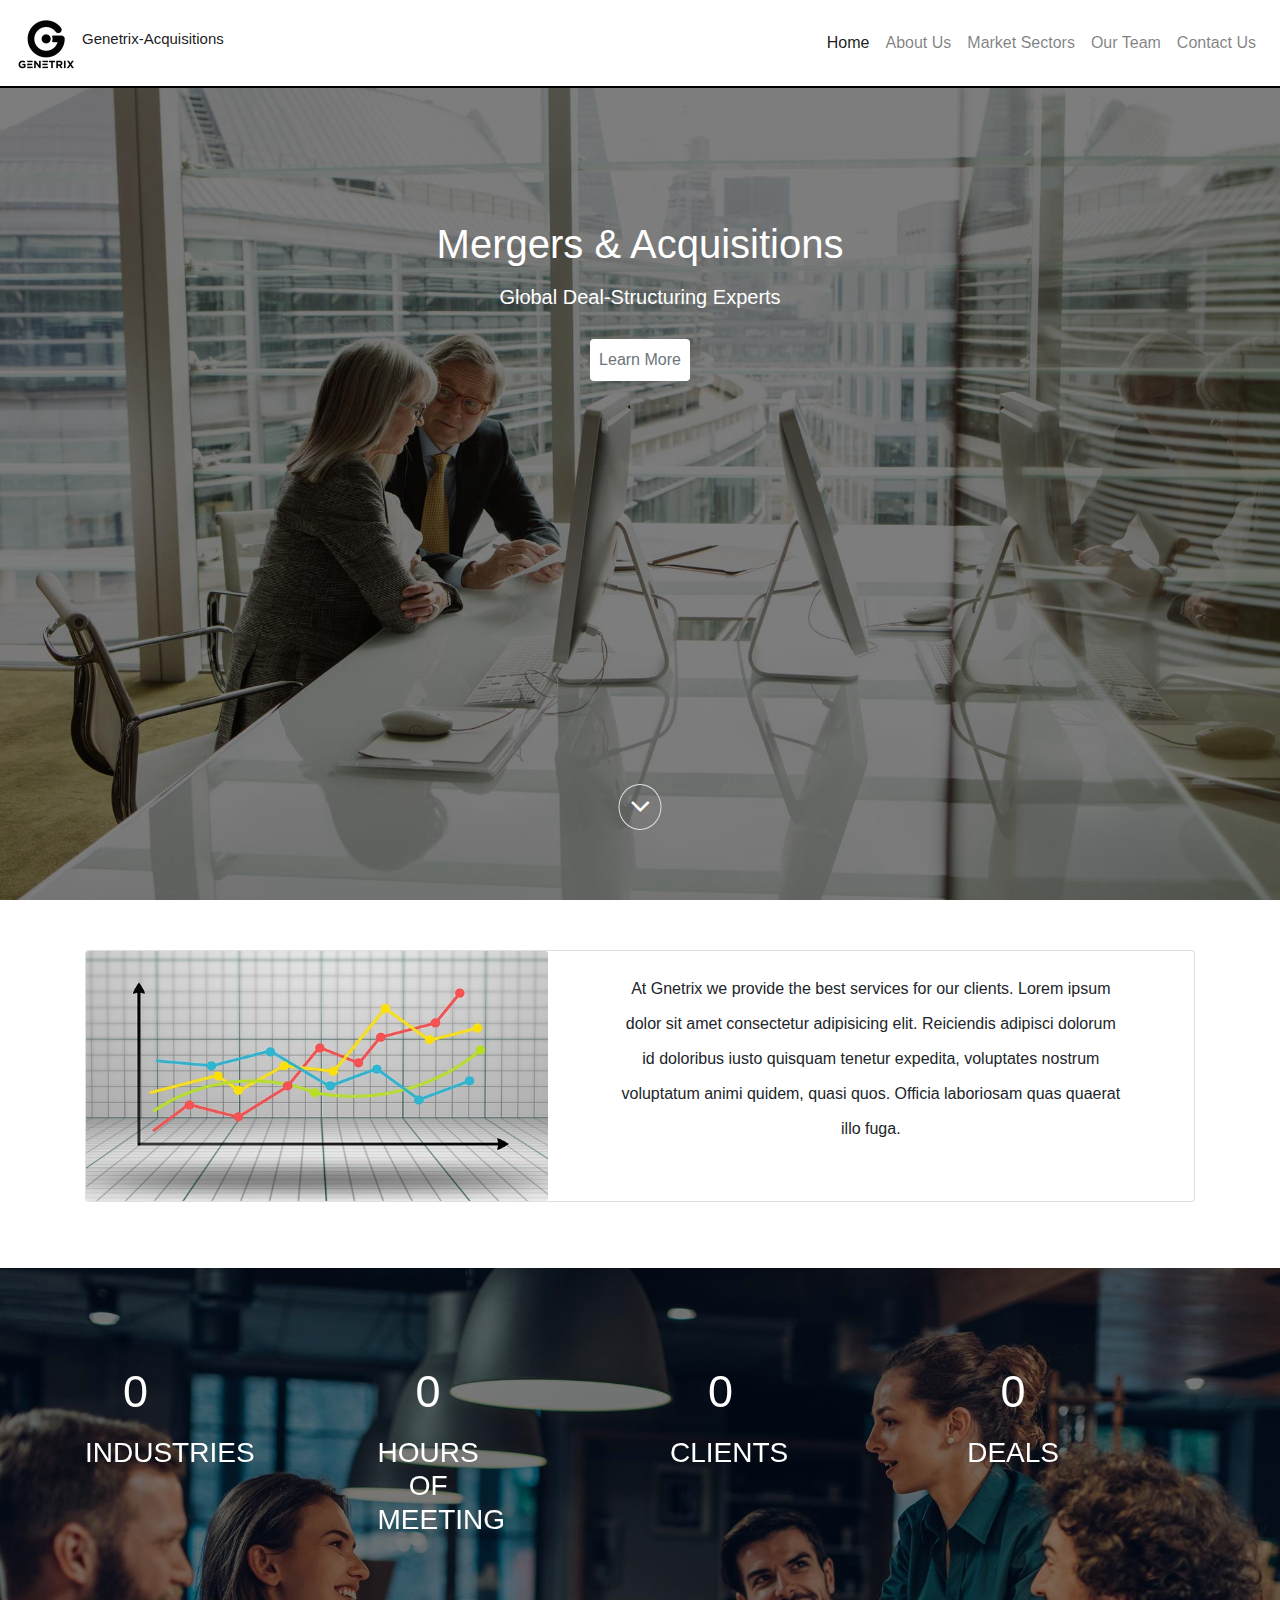
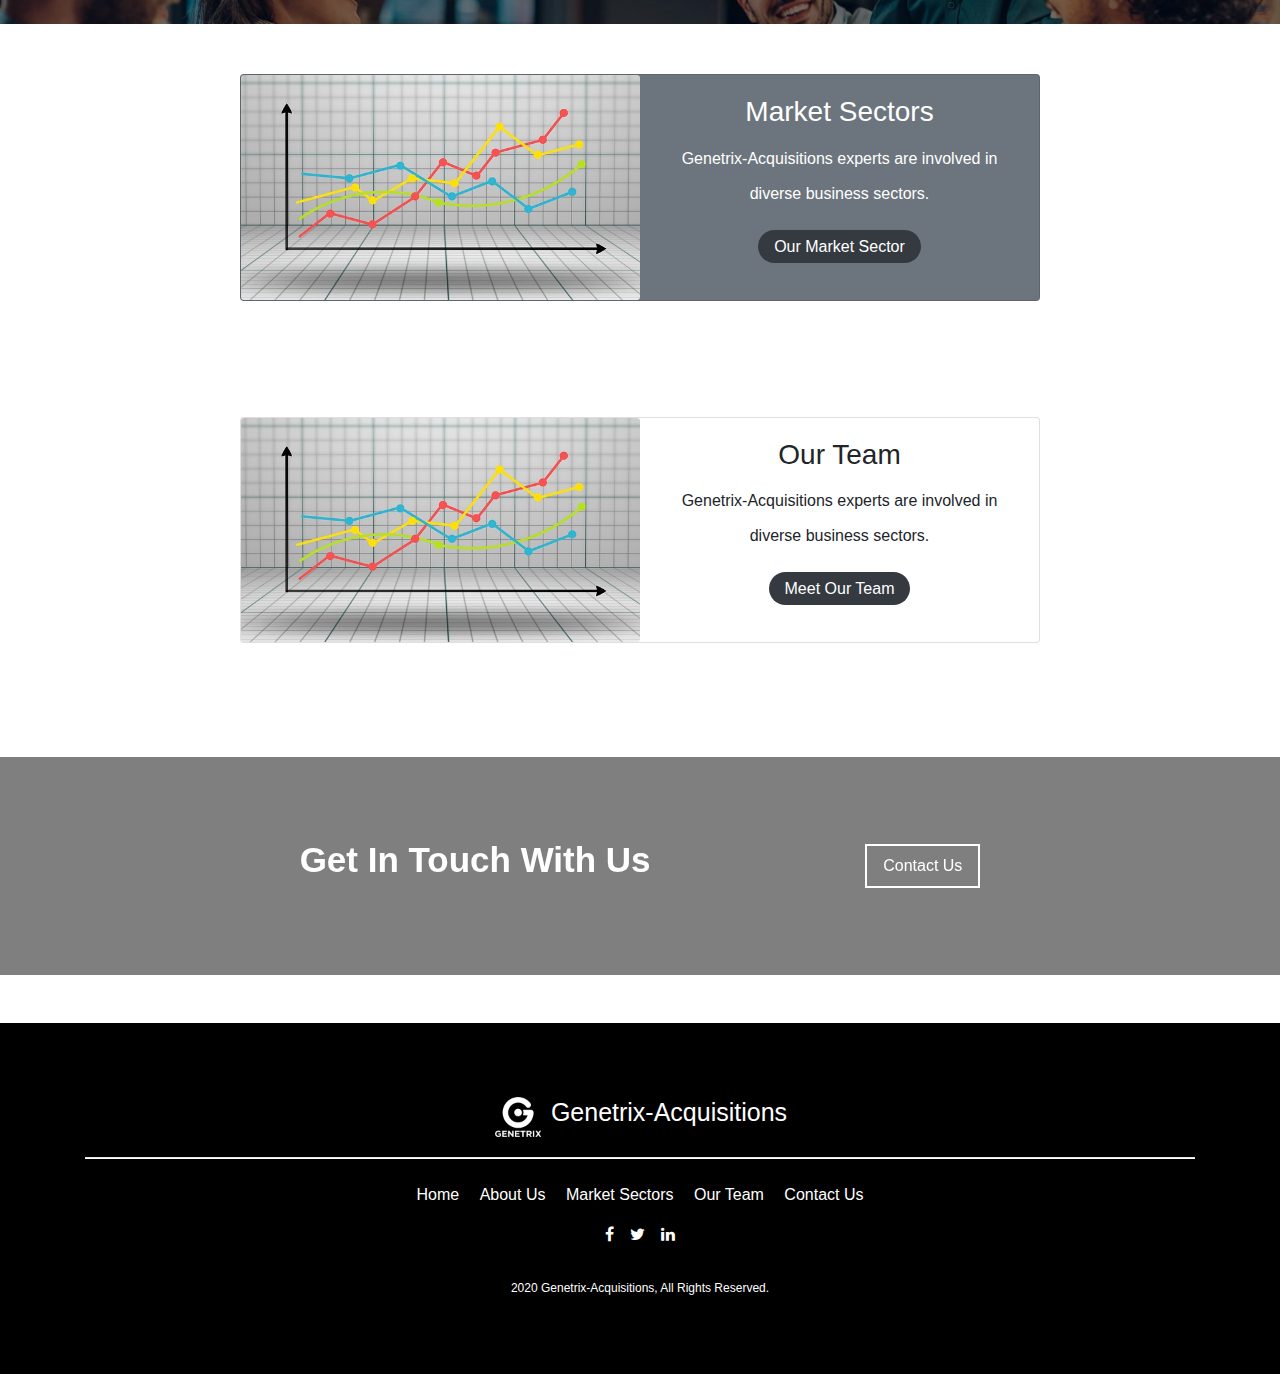
<file: index.html>
<!DOCTYPE html>
<html lang="en">

<head>
    <meta charset="UTF-8">
    <meta name="viewport" content="width=device-width, initial-scale=1.0, shrink-to-fit=no">
    <link rel="stylesheet" href="https://stackpath.bootstrapcdn.com/bootstrap/4.4.1/css/bootstrap.min.css">
    <link rel="stylesheet" href="https://stackpath.bootstrapcdn.com/font-awesome/4.7.0/css/font-awesome.min.css">
    <link
        href="https://fonts.googleapis.com/css2?family=Poppins:wght@400;700;900&family=Roboto:wght@300;400;500;700&display=swap"
        rel="stylesheet">
    <link rel="stylesheet" href="./css/newstyle.css">
    <link rel="shortcut icon" href="images/logo-black.png" type="image/x-icon">
    <title>Home - Gentrix Acquisitions</title>
</head>

<body>
    <!-- header -->
    <header id="header" class="position-absolute">
        <nav class="navbar navbar-expand-lg navbar-light">
            <a class="navbar-brand d-flex align-items-center" href="#">
                <img src="images/logo-black.png" alt="logo">
                <h1>Genetrix-Acquisitions</h1>
            </a>
            <button class="navbar-toggler" type="button" data-toggle="collapse" data-target="#navbarNav"
                aria-controls="navbarNav" aria-expanded="false" aria-label="Toggle navigation">
                <span class="navbar-toggler-icon">
                    <div class="hamburger" id="hamburger-1" onclick="this.classList.toggle('is-active')">
                        <span class="line"></span>
                        <span class="line"></span>
                        <span class="line"></span>
                    </div>
                </span>
            </button>
            <div class="collapse navbar-collapse" id="navbarNav">
                <ul class="navbar-nav ml-auto">
                    <li class="nav-item active">
                        <a class="nav-link" href="lndex.html">Home</a>
                    </li>
                    <hr>
                    <li class="nav-item">
                        <a class="nav-link" href="about.html">About Us</a>
                    </li>
                    <hr>
                    <li class="nav-item">
                        <a class="nav-link" href="sector.html">Market Sectors</a>
                    </li>
                    <hr>
                    <li class="nav-item">
                        <a class="nav-link" href="team.html">Our Team</a>
                    </li>
                    <hr>
                    <li class="nav-item">
                        <a class="nav-link" href="./contact.html">Contact Us</a>
                </ul>
                </ul>
            </div>
        </nav>
    </header>
    <!-- <div class="container">
        <div class="spinner-grow" role="status">
            <span class="sr-only">Loading...</span>
          </div>
    </div> -->
    <main>
        <div class="scroll-up">
            <a href="#header"><i class="fa fa-arrow-up" aria-hidden="true"></i></a>
        </div>
        <section id="home-page" class="home position-relative">
            <div class="container">
                <div class="home-box-contain d-flex align-items-center ">
                    <div class="card home-box m-auto text-center">
                        <div class="card-body">
                            <h1 class="card-title">Mergers &amp; Acquisitions</h1>
                            <p class="card-text">Global Deal-Structuring Experts</p>
                            <a href="#about-us" class="btn p-2 mt-4 rounded">Learn More</a>
                        </div>
                    </div>
                </div>
                <div class="home-arrow border position-absolute rounded-circle">
                    <a href="#about-us">
                        <i class="fa fa-2x fa-angle-down" aria-hidden="true"></i>
                    </a>
                </div>
            </div>
        </section>
        <section>
            <div class="container">
                <div id="about-us">
                    <div class="card mb-3 w-100">
                        <div class="row no-gutters">
                            <div class="col-md-5" style="max-height: 250px;">
                                <img src="images/market-sector.jpg" class="card-img" alt="...">
                            </div>
                            <div class="col-md-7">
                                <div class="card-body text-center">
                                    <p>
                                        At Gnetrix we provide the best services for our clients.
                                        Lorem ipsum dolor sit amet consectetur adipisicing elit. 
                                        Reiciendis adipisci dolorum id doloribus iusto quisquam 
                                        tenetur expedita, voluptates nostrum voluptatum animi 
                                        quidem, quasi quos. 
                                        Officia laboriosam quas quaerat illo fuga.
                                    </p>
                                </div>
                            </div>
                        </div>
                    </div>
                    <!-- <h3 class="text-center title">WE BUY AND SELL BUSINESSES</h3>
                    <div class="grid about-info align-items-center">
                        <div class="grid-info-one">
                            <img src="images/business-clean-about.jpg" alt="">
                        </div>
                        <div class="grid-info-two">
                            <p>
                                <span class="title">Mission</span>
                                At Genetrix-Acquisitions we procure established
                                businesses allowing owners, shareholders and
                                founders to pursue their passions, new ventures or retirement.
                            </p>
                        </div>
                        <div class="grid-info-three">
                            <img src="images/values.jpg" alt="">
                        </div>
                        <div class="grid-info-four">
                            <p>
                                <span class="title">Values</span>
                                Our team has in-depth experience and expertise in
                                various industries/market sector. We provide professsional
                                guidiance at every stage of the acquisition process.
                                We enssure a win-win for buyers and sellers
                            </p>
                        </div>
                    </div> -->
                </div>
                <!-- <div id="strategy" class="mt-5">
                    <h3 class="text-center title">Our Strategy</h3>
                    <p class="text-center">
                        One-stop solution for the sale of business, mergers
                        and acquisitions, corporate finance, corperate
                        restructuring, IPO, consultancy & advisory
                    </p>
                    <div class="grid strategy-grid text-center">
                        <div class="grid-box">
                            <div class="card">
                                <div class="card-body">
                                    <h4 class="card-title">Acquisition strategy</h4>
                                    <p class="card-text">
                                        Lorem ipsum dolor sit,
                                        amet consectetur adipisicing elit. Modi, maxime!
                                    </p>
                                </div>
                            </div>
                        </div>
                        <div class="grid-box">
                            <div class="card">
                                <div class="card-body">
                                    <h4 class="card-title">Divestitures</h4>
                                    <p class="card-text">
                                        Lorem ipsum dolor sit,
                                        amet consectetur adipisicing elit. Modi, maxime!
                                    </p>
                                </div>
                            </div>
                        </div>
                        <div class="grid-box">
                            <div class="card">
                                <div class="card-body">
                                    <h4 class="card-title">Due Diligence</h4>
                                    <p class="card-text">
                                        Lorem ipsum dolor sit,
                                        amet consectetur adipisicing elit. Modi, maxime!
                                    </p>
                                </div>
                            </div>
                        </div>
                        <div class="grid-box">
                            <div class="card">
                                <div class="card-body">
                                    <h4 class="card-title">Post-Merger Integration</h4>
                                    <p class="card-text">
                                        Lorem ipsum dolor sit,
                                        amet consectetur adipisicing elit. Modi, maxime!
                                    </p>
                                </div>
                            </div>
                        </div>
                        <div class="grid-box">
                            <div class="card">
                                <div class="card-body">
                                    <h4 class="card-title">Joint Ventures & Alliance</h4>
                                    <p class="card-text">
                                        Lorem ipsum dolor sit,
                                        amet consectetur adipisicing elit. Modi, maxime!
                                    </p>
                                </div>
                            </div>
                        </div>
                        <div class="grid-box">
                            <div class="card">
                                <div class="card-body">
                                    <h4 class="card-title">M&A Capability</h4>
                                    <p class="card-text">
                                        Lorem ipsum dolor sit,
                                        amet consectetur adipisicing elit. Modi, maxime!
                                    </p>
                                </div>
                            </div>
                        </div>
                    </div>
                </div> -->

            </div>
        </section>
        <section class="counters">
            <div class="container">
                <div class="row counter-div">
                    <div class="col-sm-3 col-md-6">
                        <!-- <span data-purecounter-start="0" data-purecounter-end="100" class="purecounter">
                            0
                        </span> -->
                        <div class="counter" data-target="41">0</div>
                        <h3>INDUSTRIES</h3>
                    </div>
                    <div class="col-sm-3 col-md-6">
                        <!-- <span class="counter" data-counter-time="2000" data-counter-delay="10">
                            123456789
                        </span> -->
                        <div class="counter" data-target="341">0</div>
                        <h3>HOURS OF MEETING</h3>
                    </div>
                    <div class="col-sm-3 col-md-6">
                        <div class="counter" data-target="250">0</div>
                        <h3>CLIENTS</h3>
                    </div>
                    <div class="col-sm-3 col-md-6">
                        <div class="counter" data-target="650">0</div>
                        <h3>DEALS</h3>
                    </div>
                </div>
            </div>
        </section>
        <section id="market-sector">
            <div class="container">
                <div class="card mb-3 w-100">
                    <div class="row no-gutters">
                        <div class="col-md-6" style="max-height: 250px;">
                            <img src="images/market-sector.jpg" class="card-img" alt="...">
                        </div>
                        <div class="col-md-6">
                            <div class="card-body text-center">
                                <h3 class="card-title">Market Sectors</h3>
                                <p class="mb-4 card-text">Genetrix-Acquisitions experts are involved in diverse business
                                    sectors.</p>
                                <a href="sector.html" class="py-2 px-3">Our Market Sector</a>
                            </div>
                        </div>
                    </div>
                </div>
            </div>
        </section>
        <!-- <section>
            <div class="container">
                <h3 class="text-center title">Market Sectors</h3>
                <p class="text-center sub-title">
                    Genetrix-Acquisitions experts are involved in diverse business sectors.
                </p>
                <div class="text-center grid market-grid">
                    <div class="grid-box p-3">
                        <h4> Aviation</h4>
                    </div>
                    <div class="grid-box p-3">
                        <h4> Phamaceutical</h4>
                    </div>
                    <div class="grid-box p-3">
                        <h4> Robotic Automation</h4>
                    </div>
                    <div class="grid-box p-3">
                        <h4> Telecommunication</h4>
                    </div>
                    <div class="grid-box p-3">
                        <h4> Oil & Gas</h4>
                    </div>
                    <div class="grid-box p-3">
                        <h4> Consultancy</h4>
                    </div>
                    <div class="grid-box p-3">
                        <h4> Media</h4>
                    </div>
                    <div class="grid-box p-3">
                        <h4> Construction</h4>
                    </div>
                    <div class="grid-box p-3">
                        <h4> E-Commerce</h4>
                    </div>
                    <div class="grid-box p-3">
                        <h4> Drones</h4>
                    </div>
                    <div class="grid-box p-3">
                        <h4> Fashion & Textile</h4>
                    </div>
                    <div class="grid-box p-3">
                        <h4> IT</h4>
                    </div>
                    <div class="grid-box p-3">
                        <h4> Software</h4>
                    </div>
                    <div class="grid-box p-3">
                        <h4> Logistics</h4>
                    </div>
                    <div class="grid-box p-3">
                        <h4> Energy</h4>
                    </div>
                    <div class="grid-box p-3">
                        <h4> Hospitality</h4>
                    </div>
                </div>
            </div>
        </section> -->
        <section id="team">
            <div class="container">
                <div class="card mb-3 w-100">
                    <div class="row no-gutters">
                        <div class="col-md-6" style="max-height: 250px;">
                            <img src="images/market-sector.jpg" class="card-img" alt="...">
                        </div>
                        <div class="col-md-6">
                            <div class="card-body text-center">
                                <h3 class="card-title">Our Team</h3>
                                <p class="mb-4 card-text">Genetrix-Acquisitions experts are involved in diverse business
                                    sectors.</p>
                                <a href="team.html" class="py-2 px-3">Meet Our Team</a>
                            </div>
                        </div>
                    </div>
                </div>
            </div>
        </section>
        <!-- <section id="team">
            <div class="container">
                <h3 class="text-center title">Meet Our Team</h3>
                <div class="d-flex align-items-center justify-content-between my-3 mx-auto" id="team-section">
                    <div class="d-flex align-items-center justify-content-between my-2 team-div">
                        <div class="team-img rounded-circle"><img src="images/user.png" class="rounded-circle" alt="">
                        </div>
                        <div class="team-detail ml-3">
                            <h4>Imoh Umoetuk</h4>
                            <p>Investor</p>
                        </div>
                    </div>
                    <div class="d-flex align-items-center justify-content-between my-2 team-div">
                        <div class="team-img rounded-circle"><img src="images/user.png" class="rounded-circle" alt="">
                        </div>
                        <div class="team-detail  ml-3">
                            <h4>David Sodey</h4>
                            <p>Director</p>
                        </div>
                    </div>
                    <div class="d-flex align-items-center justify-content-between my-2 team-div">
                        <div class="team-img rounded-circle"><img src="images/user.png" class="rounded-circle" alt="">
                        </div>
                        <div class="team-detail  ml-3">
                            <h4>Lauren Bishop</h4>
                            <p>Acquisition Consultant</p>
                        </div>
                    </div>
                </div>
            </div>
        </section> -->
        <section id="contact" class="my-5">
            <div class="container">
                <div class="contact-div my-3">
                    <div class="d-flex align-items-center">
                        <div class=" my-3">
                            <h3 class="card-title">Get In Touch With Us</h3>
                        </div>
                        <div class="contact-link my-3 py-2 px-3">
                            <a href="sector.html" class="">Contact Us</a>
                        </div>
                    </div>
                </div>
            </div>
        </section>
        <footer>
            <div class="container text-center py-5">
                <div class="d-flex align-items-center justify-content-center">
                    <img src="images/logo-white.png" alt="" style="max-width: 50px;">
                    <h1 class="pl-2">Genetrix-Acquisitions</h1>
                </div>
                <hr class="hr">
                <div class="d-flex footer-bottom flex-column align-items-center justify-content-between">
                    <div class="d-flex flex-column align-items-center justify-content-between">
                        <div class="my-2 footer-a">
                            <a class="px-2 my-2" href="index.html">Home</a>
                            <a class="px-2 my-2" href="about.html">About Us</a>
                            <a class="px-2 my-2" href="sector.html">Market Sectors</a>
                            <a class="px-2 my-2" href="team.html">Our Team</a>
                            <a class="px-2 my-2" href="contact.html">Contact Us</a>
                        </div>
                        <div class="social-links-div my-2" style="width: 70px;">
                            <ul class="social-links d-flex justify-content-between">
                                <li>
                                    <a href="http://" target="_blank" rel="noopener noreferrer">
                                        <i class="fa fa-facebook"></i>
                                    </a>
                                </li>
                                <li>
                                    <a href="http://" target="_blank" rel="noopener noreferrer">
                                        <i class="fa fa-twitter"></i>
                                    </a>
                                </li>
                                <li>
                                    <a href="http://" target="_blank" rel="noopener noreferrer">
                                        <i class="fa fa-linkedin" aria-hidden="true"></i></i>
                                    </a>
                                </li>
                            </ul>
                        </div>
                    </div>
                    <div>
                        <p class="copyright-txt">2020 Genetrix-Acquisitions, All Rights Reserved.</p>
                    </div>
                </div>
            </div>
        </footer>
    </main>
    <script src="js/script.js"></script>
    <script src="https://code.jquery.com/jquery-3.4.1.slim.min.js"></script>
    <script src="https://cdn.jsdelivr.net/npm/popper.js@1.16.0/dist/umd/popper.min.js"></script>
    <script src="https://stackpath.bootstrapcdn.com/bootstrap/4.4.1/js/bootstrap.min.js"></script>
</body>

</html>
</file>
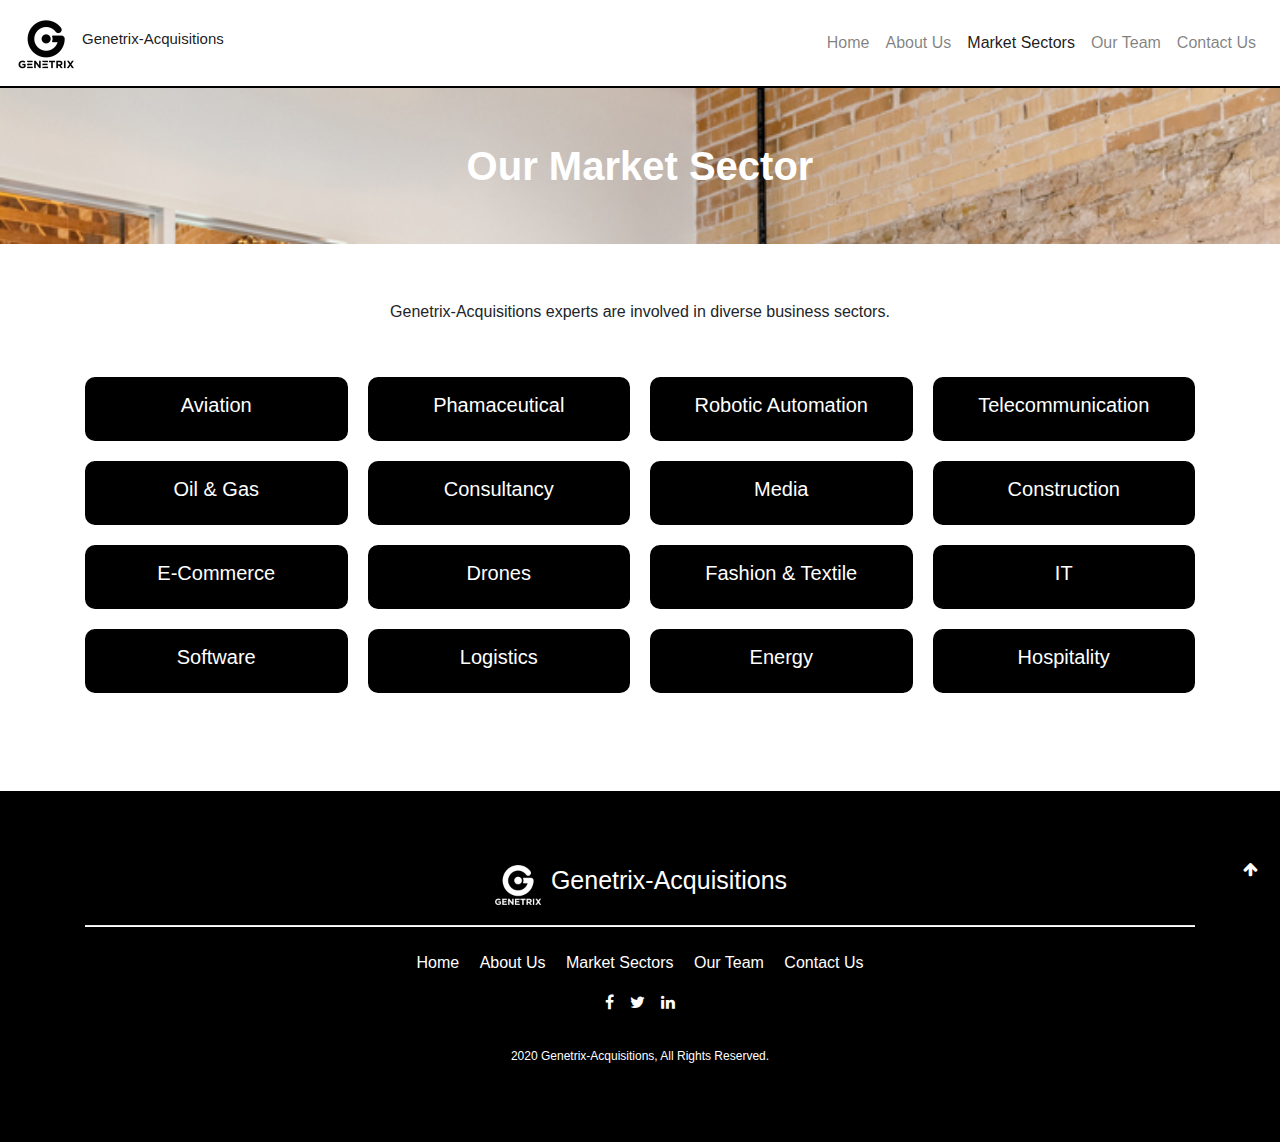
<file: sector.html>
<!DOCTYPE html>
<html lang="en">

<head>
    <meta charset="UTF-8">
    <meta name="viewport" content="width=device-width, initial-scale=1.0, shrink-to-fit=no">
    <link rel="stylesheet" href="https://stackpath.bootstrapcdn.com/bootstrap/4.4.1/css/bootstrap.min.css">
    <link rel="stylesheet" href="https://stackpath.bootstrapcdn.com/font-awesome/4.7.0/css/font-awesome.min.css">
    <link
        href="https://fonts.googleapis.com/css2?family=Poppins:wght@400;700;900&family=Roboto:wght@300;400;500;700&display=swap"
        rel="stylesheet">
    <link rel="stylesheet" href="css/newstyle.css">
    <link rel="stylesheet" href="css/sector.css">
    <link rel="shortcut icon" href="images/logo-black.png" type="image/x-icon">
    <title>Home - Gentrix Acquisitions</title>
</head>

<body>
    <!-- header -->
    <header id="header" class="">
        <nav class="navbar navbar-expand-lg navbar-light">
            <a class="navbar-brand d-flex align-items-center" href="#">
                <img src="images/logo-black.png" alt="logo">
                <h1>Genetrix-Acquisitions</h1>
            </a>
            <button class="navbar-toggler" type="button" data-toggle="collapse" data-target="#navbarNav"
                aria-controls="navbarNav" aria-expanded="false" aria-label="Toggle navigation">
                <span class="navbar-toggler-icon">
                    <div class="hamburger" id="hamburger-1" onclick="this.classList.toggle('is-active')">
                        <span class="line"></span>
                        <span class="line"></span>
                        <span class="line"></span>
                    </div>
                </span>
            </button>
            <div class="collapse navbar-collapse" id="navbarNav">
                <ul class="navbar-nav ml-auto">
                    <li class="nav-item">
                        <a class="nav-link" href="index.html">Home</a>
                        </li>
                    <hr>
                    <li class="nav-item">
                        <a class="nav-link" href="about.html">About Us</a>
                        </li>
                    <hr>
                    <li class="nav-item active">
                        <a class="nav-link" href="sector.html">Market Sectors</a>
                        </li>
                    <hr>
                    <li class="nav-item">
                        <a class="nav-link" href="team.html">Our Team</a>
                        </li>
                    <hr>
                    <li class="nav-item">
                        <a class="nav-link" href="contact.html">Contact Us</a>
                    </li>
                </ul>
            </div>
        </nav>
    </header>
    <!-- <div class="container">
        <div class="spinner-grow" role="status">
            <span class="sr-only">Loading...</span>
          </div>
    </div> -->
    <main>
        <div class="scroll-up">
            <a href="#header"><i class="fa fa-arrow-up" aria-hidden="true"></i></a>
        </div>
        <section class="about-top py-5 text-center">
            <div class="container">
                <div class="market-head">Our Market Sector</div>
                
            </div>
        </section>
        <section id="market-sector">
            <div class="container">
                <!-- <h3 class="text-center title">Market Sectors</h3> -->
                <p class="text-center sub-title">
                    Genetrix-Acquisitions experts are involved in diverse business sectors.
                </p>
                <div class="text-center grid market-grid py-5">
                    <div class="grid-box p-3">
                        <h4> Aviation</h4>
                    </div>
                    <div class="grid-box p-3">
                        <h4> Phamaceutical</h4>
                    </div>
                    <div class="grid-box p-3">
                        <h4> Robotic Automation</h4>
                    </div>
                    <div class="grid-box p-3">
                        <h4> Telecommunication</h4>
                    </div>
                    <div class="grid-box p-3">
                        <h4> Oil & Gas</h4>
                    </div>
                    <div class="grid-box p-3">
                        <h4> Consultancy</h4>
                    </div>
                    <div class="grid-box p-3">
                        <h4> Media</h4>
                    </div>
                    <div class="grid-box p-3">
                        <h4> Construction</h4>
                    </div>
                    <div class="grid-box p-3">
                        <h4> E-Commerce</h4>
                    </div>
                    <div class="grid-box p-3">
                        <h4> Drones</h4>
                    </div>
                    <div class="grid-box p-3">
                        <h4> Fashion & Textile</h4>
                    </div>
                    <div class="grid-box p-3">
                        <h4> IT</h4>
                    </div>
                    <div class="grid-box p-3">
                        <h4> Software</h4>
                    </div>
                    <div class="grid-box p-3">
                        <h4> Logistics</h4>
                    </div>
                    <div class="grid-box p-3">
                        <h4> Energy</h4>
                    </div>
                    <div class="grid-box p-3">
                        <h4> Hospitality</h4>
                    </div>
                </div>
            </div>
        </section>
        <footer>
            <div class="container text-center py-5">
                <div class="d-flex align-items-center justify-content-center">
                    <img src="images/logo-white.png" alt="" style="max-width: 50px;">
                    <h1 class="pl-2">Genetrix-Acquisitions</h1>
                </div>
                <hr class="hr">
                <div class="d-flex footer-bottom flex-column align-items-center justify-content-between">
                    <div class="d-flex flex-column align-items-center justify-content-between">
                        <div class="my-2 footer-a">
                            <a class="px-2 my-2" href="index.html">Home</a>
                            <a class="px-2 my-2" href="about.html">About Us</a>
                            <a class="px-2 my-2" href="sector.html">Market Sectors</a>
                            <a class="px-2 my-2" href="team.html">Our Team</a>
                            <a class="px-2 my-2" href="contact.html">Contact Us</a>
                        </div>
                        <div class="social-links-div my-2" style="width: 70px;">
                            <ul class="social-links d-flex justify-content-between">
                                <li>
                                    <a href="http://" target="_blank" rel="noopener noreferrer">
                                        <i class="fa fa-facebook"></i>
                                    </a>
                                </li>
                                <li>
                                    <a href="http://" target="_blank" rel="noopener noreferrer">
                                        <i class="fa fa-twitter"></i>
                                    </a>
                                </li>
                                <li>
                                    <a href="http://" target="_blank" rel="noopener noreferrer">
                                        <i class="fa fa-linkedin" aria-hidden="true"></i></i>
                                    </a>
                                </li>
                            </ul>
                        </div>
                    </div>
                    <div>
                        <p class="copyright-txt">2020 Genetrix-Acquisitions, All Rights Reserved.</p>
                    </div>
                </div>
            </div>
        </footer>
    </main>
    <script src="js/script.js"></script>
    <script src="https://code.jquery.com/jquery-3.4.1.slim.min.js"></script>
    <script src="https://cdn.jsdelivr.net/npm/popper.js@1.16.0/dist/umd/popper.min.js"></script>
    <script src="https://stackpath.bootstrapcdn.com/bootstrap/4.4.1/js/bootstrap.min.js"></script>
</body>

</html>
</file>
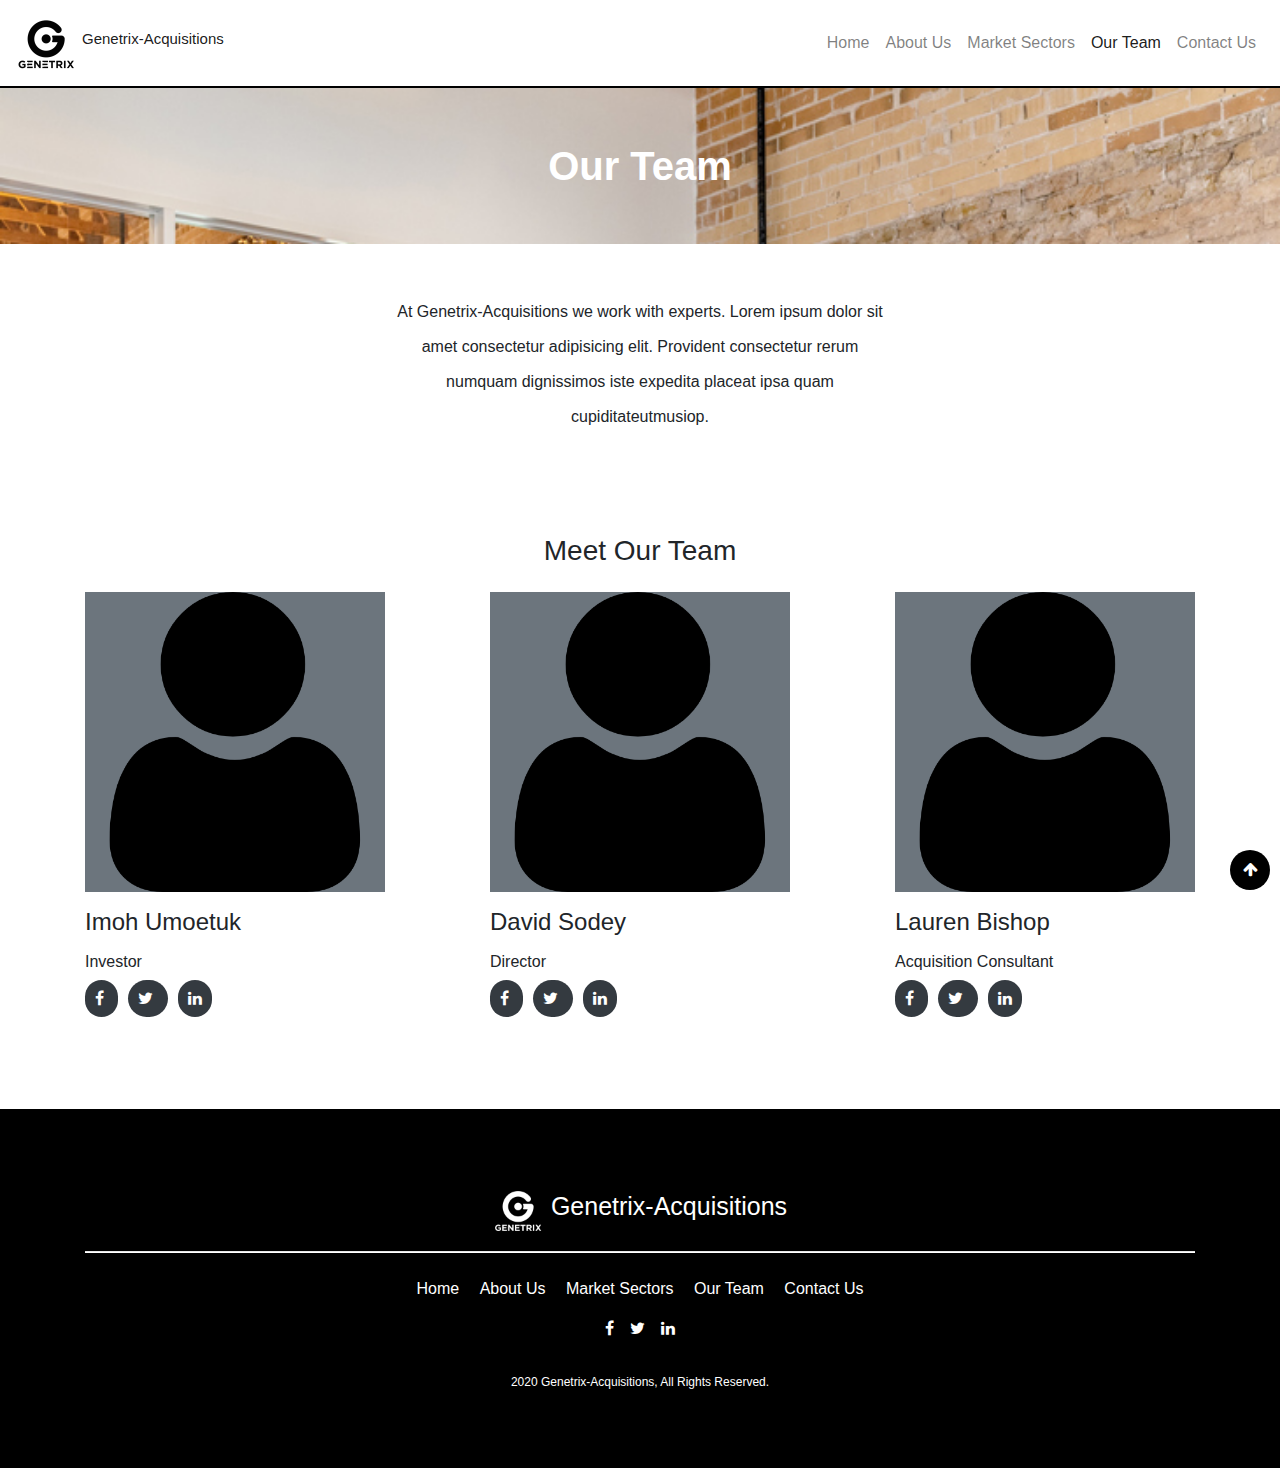
<file: team.html>
<!DOCTYPE html>
<html lang="en">

<head>
    <meta charset="UTF-8">
    <meta name="viewport" content="width=device-width, initial-scale=1.0, shrink-to-fit=no">
    <link rel="stylesheet" href="https://stackpath.bootstrapcdn.com/bootstrap/4.4.1/css/bootstrap.min.css">
    <link rel="stylesheet" href="https://stackpath.bootstrapcdn.com/font-awesome/4.7.0/css/font-awesome.min.css">
    <link
        href="https://fonts.googleapis.com/css2?family=Poppins:wght@400;700;900&family=Roboto:wght@300;400;500;700&display=swap"
        rel="stylesheet">
    <link rel="stylesheet" href="./css/newstyle.css">
    <link rel="stylesheet" href="css/team.css">
    <link rel="shortcut icon" href="images/logo-black.png" type="image/x-icon">
    <title>Home - Gentrix Acquisitions</title>
</head>

<body>
    <!-- header -->
    <header id="header" class="">
        <nav class="navbar navbar-expand-lg navbar-light">
            <a class="navbar-brand d-flex align-items-center" href="#">
                <img src="images/logo-black.png" alt="logo">
                <h1>Genetrix-Acquisitions</h1>
            </a>
            <button class="navbar-toggler" type="button" data-toggle="collapse" data-target="#navbarNav"
                aria-controls="navbarNav" aria-expanded="false" aria-label="Toggle navigation">
                <span class="navbar-toggler-icon">
                    <div class="hamburger" id="hamburger-1" onclick="this.classList.toggle('is-active')">
                        <span class="line"></span>
                        <span class="line"></span>
                        <span class="line"></span>
                    </div>
                </span>
            </button>
            <div class="collapse navbar-collapse" id="navbarNav">
                <ul class="navbar-nav ml-auto">
                    <li class="nav-item">
                        <a class="nav-link" href="index.html">Home</a>
                    </li>
                    <hr>
                    <li class="nav-item">
                        <a class="nav-link" href="about.html">About Us</a>
                    </li>
                    <hr>
                    <li class="nav-item">
                        <a class="nav-link" href="sector.html">Market Sectors</a>
                    </li>
                    <hr>
                    <li class="nav-item active">
                        <a class="nav-link" href="team.html">Our Team</a>
                    </li>
                    <hr>
                    <li class="nav-item">
                        <a class="nav-link" href="contact.html">Contact Us</a>
                </ul>
                </ul>
            </div>
        </nav>
    </header>
    <!-- <div class="container">
        <div class="spinner-grow" role="status">
            <span class="sr-only">Loading...</span>
          </div>
    </div> -->
    <main>
        <div class="scroll-up">
            <a href="#header"><i class="fa fa-arrow-up" aria-hidden="true"></i></a>
        </div>
        <section class="about-top py-5 text-center">
            <div class="container">
                <div class="team-head">Our Team</div>

            </div>
        </section>
        <section>
            <div class="container text-center">
                <p>
                    At Genetrix-Acquisitions we work with experts.
                    Lorem ipsum dolor sit amet consectetur adipisicing 
                    elit. Provident consectetur rerum numquam dignissimos 
                    iste expedita placeat ipsa quam cupiditateutmusiop.
                </p>
            </div>
        </section>
        <section id="team">
            <div class="container">
                <h3 class="text-center title">Meet Our Team</h3>
                <div class="d-flex align-items-center justify-content-between my-3 mx-auto" id="team-section">
                    <div class="d-flex flex-column justify-content-between my-2 team-div">
                        <div class="team-img"><img src="images/user.png" class="" alt="">
                        </div>
                        <div class="team-detail my-3">
                            <h4>Imoh Umoetuk</h4>
                            <p>Investor</p>
                            <div class="social-media my-2">
                                <a href="http://" target="_blank" rel="noopener noreferrer">
                                    <i class="fa fa-facebook"></i>
                                </a>
                                <a href="http://" target="_blank" rel="noopener noreferrer">
                                    <i class="fa fa-twitter"></i>
                                </a>
                                <a href="http://" target="_blank" rel="noopener noreferrer">
                                    <i class="fa fa-linkedin"></i>
                                </a>
                            </div>
                        </div>
                    </div>
                    <div class="d-flex flex-column justify-content-between my-2 team-div">
                        <div class="team-img"><img src="images/user.png" class="" alt="">
                        </div>
                        <div class="team-detail my-3">
                            <h4>David Sodey</h4>
                            <p>Director</p>
                            <div class="social-media my-2">
                                <a href="http://" target="_blank" rel="noopener noreferrer">
                                    <i class="fa fa-facebook"></i>
                                </a>
                                <a href="http://" target="_blank" rel="noopener noreferrer">
                                    <i class="fa fa-twitter"></i>
                                </a>
                                <a href="http://" target="_blank" rel="noopener noreferrer">
                                    <i class="fa fa-linkedin"></i>
                                </a>
                            </div>
                        </div>
                    </div>
                    <div class="d-flex flex-column justify-content-between my-2 team-div">
                        <div class="team-img"><img src="images/user.png" class="w-100" alt="">
                        </div>
                        <div class="team-detail  my-3">
                            <h4>Lauren Bishop</h4>
                            <p>Acquisition Consultant</p>
                            <div class="social-media my-2">
                                <a href="http://" target="_blank" rel="noopener noreferrer">
                                    <i class="fa fa-facebook"></i>
                                </a>
                                <a href="http://" target="_blank" rel="noopener noreferrer">
                                    <i class="fa fa-twitter"></i>
                                </a>
                                <a href="http://" target="_blank" rel="noopener noreferrer">
                                    <i class="fa fa-linkedin"></i>
                                </a>
                            </div>
                        </div>
                    </div>
                </div>
            </div>
        </section>
        <!-- <section id="team">
            <div class="container">
                    <div class="row">
                        <div class="col-md-6">
                            <div class="card mb-3" style="max-width: 540px;">
                                <div class="row no-gutters">
                                    <div class="col-md-6">
                                        <img src="images/user.png" class="card-img" alt="...">
                                    </div>
                                    <div class="col-md-6">
                                        <div class="card-body">
                                            <h4 class="card-title">Imoh Umoetuk</h4>
                                            <p>Investor</p>
                                            <div class="social-media my-2">
                                                <a href="http://" target="_blank" rel="noopener noreferrer">
                                                    <i class="fa fa-facebook"></i>
                                                </a>
                                                <a href="http://" target="_blank" rel="noopener noreferrer">
                                                    <i class="fa fa-twitter"></i>
                                                </a>
                                                <a href="http://" target="_blank" rel="noopener noreferrer">
                                                    <i class="fa fa-linkedin"></i>
                                                </a>
                                            </div>
                                        </div>
                                    </div>
                                </div>
                            </div>
                        </div>
                        <div class="col-md-6">
                            <div class="card mb-3" style="max-width: 540px;">
                                <div class="row no-gutters">
                                    <div class="col-md-6">
                                        <img src="images/user.png" class="card-img" alt="...">
                                    </div>
                                    <div class="col-md-6">
                                        <div class="card-body">
                                            <h4 class="card-title">David Sodey</h4>
                                            <p>Director</p>
                                            <div class="social-media my-2">
                                                <a href="http://" target="_blank" rel="noopener noreferrer">
                                                    <i class="fa fa-facebook"></i>
                                                </a>
                                                <a href="http://" target="_blank" rel="noopener noreferrer">
                                                    <i class="fa fa-twitter"></i>
                                                </a>
                                                <a href="http://" target="_blank" rel="noopener noreferrer">
                                                    <i class="fa fa-linkedin"></i>
                                                </a>
                                            </div>
                                        </div>
                                    </div>
                                </div>
                            </div>
                        </div>
                    </div>
                    <div class="row">
                        <div class="col-sm-6 col-md-6">
                            <div class="card mb-3" style="max-width: 540px;">
                                <div class="row no-gutters">
                                    <div class="col-md-6">
                                        <img src="images/user.png" class="card-img" alt="...">
                                    </div>
                                    <div class="col-md-6">
                                        <div class="card-body">
                                            <h4 class="card-title">Lauren Bishop</h4>
                                            <p>Acquisition Consultant</p>
                                            <div class="social-media my-2">
                                                <a href="http://" target="_blank" rel="noopener noreferrer">
                                                    <i class="fa fa-facebook"></i>
                                                </a>
                                                <a href="http://" target="_blank" rel="noopener noreferrer">
                                                    <i class="fa fa-twitter"></i>
                                                </a>
                                                <a href="http://" target="_blank" rel="noopener noreferrer">
                                                    <i class="fa fa-linkedin"></i>
                                                </a>
                                            </div>
                                        </div>
                                    </div>
                                </div>
                            </div>
                        </div>
                        <div class="col-md-6">
                            <div class="card mb-3" style="max-width: 540px;">
                                <div class="row no-gutters">
                                    <div class="col-md-6">
                                        <img src="images/user.png" class="card-img" alt="...">
                                    </div>
                                    <div class="col-md-6">
                                        <div class="card-body">
                                            <h4 class="card-title">Lauren Bishop</h4>
                                            <p>Acquisition Consultant</p>
                                            <div class="social-media my-2">
                                                <a href="http://" target="_blank" rel="noopener noreferrer">
                                                    <i class="fa fa-facebook"></i>
                                                </a>
                                                <a href="http://" target="_blank" rel="noopener noreferrer">
                                                    <i class="fa fa-twitter"></i>
                                                </a>
                                                <a href="http://" target="_blank" rel="noopener noreferrer">
                                                    <i class="fa fa-linkedin"></i>
                                                </a>
                                            </div>
                                        </div>
                                    </div>
                                </div>
                            </div>
                        </div>
                        
                    </div>
                </div>
            </div>
        </section> -->

        <footer>
            <div class="container text-center py-5">
                <div class="d-flex align-items-center justify-content-center my-2">
                    <img src="images/logo-white.png" alt="" style="max-width: 50px;">
                    <h1 class="pl-2">Genetrix-Acquisitions</h1>
                </div>
                <hr class="hr">
                <div class="d-flex footer-bottom flex-column align-items-center justify-content-between">
                    <div class="d-flex flex-column align-items-center justify-content-between">
                        <div class="my-2 footer-a">
                            <a class="px-2 my-2" href="index.html">Home</a>
                            <a class="px-2 my-2" href="about.html">About Us</a>
                            <a class="px-2 my-2" href="sector.html">Market Sectors</a>
                            <a class="px-2 my-2" href="team.html">Our Team</a>
                            <a class="px-2 my-2" href="contact.html">Contact Us</a>
                        </div>
                        <div class="social-links-div my-2" style="width: 70px;">
                            <ul class="social-links d-flex justify-content-between">
                                <li>
                                    <a href="http://" target="_blank" rel="noopener noreferrer">
                                        <i class="fa fa-facebook"></i>
                                    </a>
                                </li>
                                <li>
                                    <a href="http://" target="_blank" rel="noopener noreferrer">
                                        <i class="fa fa-twitter"></i>
                                    </a>
                                </li>
                                <li>
                                    <a href="http://" target="_blank" rel="noopener noreferrer">
                                        <i class="fa fa-linkedin" aria-hidden="true"></i></i>
                                    </a>
                                </li>
                            </ul>
                        </div>
                    </div>
                    <div>
                        <p class="copyright-txt">2020 Genetrix-Acquisitions, All Rights Reserved.</p>
                    </div>
                </div>
            </div>
        </footer>
    </main>
    <script src="js/script.js"></script>
    <script src="https://code.jquery.com/jquery-3.4.1.slim.min.js"></script>
    <script src="https://cdn.jsdelivr.net/npm/popper.js@1.16.0/dist/umd/popper.min.js"></script>
    <script src="https://stackpath.bootstrapcdn.com/bootstrap/4.4.1/js/bootstrap.min.js"></script>
</body>

</html>
</file>
<file: css/newstyle.css>
:root {
    --black: #000000;
    --white: #fff;
    --gray: #6c757d;
    --gray-dark: #343a40;
    --dark: #343a40;
    --very-dark-gray: #222a2e;
    --light-brown: #DCA570;
}

* {
    padding: 0;
    margin: 0;
    box-sizing: border-box;
    scroll-behavior: smooth;
}

body {
    font-family: 'Open Sans', sans-serif;

}


/* utilitiy classes */

a {
    text-decoration: none;
}
ul {
    list-style: none;
}
a:hover {
    cursor: pointer;
}

.grid {
    display: grid;
    gap: 20px;
}

section,
footer {
    padding: 20px;
}

img {
    width: 100%;
    height: 100%;
}

p {
    line-height: 35px;
    max-width: 500px;
    margin: auto;
}

button {    
    outline: none;
    border: none;
}

/*.title {
    font-size: 22px;
    text-transform: uppercase;
    margin-bottom: 20px;
} */

/* .sub-title {
    font-size: 20px;
} */

/* header */

header {
    justify-content: space-between;
    align-items: center;
    width: 100%;
    z-index: 3;
    background-color: var(--white);
    border-bottom: 2px solid var(--black);
}

header .sticky {
    position: sticky;
    background-color: var(--black);
}

nav img {
    width: 60px;
    margin-right: 6px;
}

nav h1 {
    font-size: 15px;
}

/* hamburger */

nav button {
    outline: none !important;
    border: none !important;
}

.navbar-light .navbar-toggler-icon {
   background-image: none !important;
}

.hamburger .line{
    width: 35px;
    height: 3px;
    background-color: var(--very-dark-gray);
    display: block;
    margin-bottom: 8px;
    -webkit-transition: all 0.3s ease-in-out;
    -o-transition: all 0.3s ease-in-out;
    transition: all 0.3s ease-in-out;
  }
  
  .hamburger:hover{
    cursor: pointer;
  }
  
  /* ONE */
  
  #hamburger-1.is-active .line:nth-child(2){
    opacity: 0;
  }
  
  #hamburger-1.is-active .line:nth-child(1){
    -webkit-transform: translateY(13px) rotate(45deg);
    -ms-transform: translateY(13px) rotate(45deg);
    -o-transform: translateY(13px) rotate(45deg);
    transform: translateY(13px) rotate(45deg);
  }
  
  #hamburger-1.is-active .line:nth-child(3){
    -webkit-transform: translateY(-13px) rotate(-45deg);
    -ms-transform: translateY(-13px) rotate(-45deg);
    -o-transform: translateY(-13px) rotate(-45deg);
    transform: translateY(-13px) rotate(-45deg);
  }

  .scroll-up {
      background-color: var(--black);
      color: var(--white);
      border-radius: 50%;
      width: 40px;
      height: 40px;
      transition: ease-out .16s;
      display: flex;
      justify-content: center;
      align-items: center;
      position: fixed;
      bottom: 10px;
      right: 10px;
  }
  
  .scroll-up a {
      color: var(--white);
      font-weight: 100;      
  }
  
/* landing page */

  .home {
    background-image: url('../images/home-bg.jpg');
    background-size: cover;
    height: 100vh;
    color: var(--white);
}

#strategy .card,
.home .card {
    background: transparent;
    border: none;
}

.home::after {
    content: '';
    position: absolute; 
    width: 100%;
    height: 100%;
    top: 0;
    left: 0;
    right: 0;
    bottom: 0;
    background-color: rgba(0,0,0,0.5);
    z-index: 1;
}

.home-box-contain {
    height: 500px;
}

.home-box {
    max-width: 500px;
    position: relative;
    z-index: 2;
}

/* .home-box h1 {
    font-size: 35px;
} */

.home-box p {
    font-size: 20px;
}

.home a {
    color: var(--white);
}

.home .home-box a {
    border-radius: 10px;
    padding: 10px 20px;
    background-color: var(--white);
    color: var(--gray);
}

.home-arrow {   
    padding: 5px 10px;
    bottom: 70px;
    left: 50%;
    transform: translateX(-50%);
    z-index: 3;
    animation: mover 1s infinite alternate;
}

/*about section */
.about-info {
    grid-template-columns: 1fr;
    gap: 30px 100px;
}

.about-info img {
    border-radius: 10px;
    object-fit: cover;
    height: 200px;
}

#about-us span {
    display: block;
} 

/* counter */

.counters {
    padding: 80px 20px;
    text-align: center;
    flex-direction: column;
    justify-content: center;
    background-image: url('../images/six.jpg');
    background-repeat: no-repeat;
    background-size: cover;
    position: relative;
    color: var(--white);
}

.counters .counter {
	font-size: 45px;
	margin: 10px 0;
}

.counter-div {
	display: grid;
	grid-template-columns: repeat(auto-fit, minmax(250px, 1fr));
	grid-gap: 30px;
    text-align: center;
    position: relative;
    z-index: 3;
}

.counters::after {
    content: '';
    position: absolute; 
    width: 100%;
    height: 100%;
    top: 0;
    left: 0;
    right: 0;
    bottom: 0;
    background-color: rgba(0,0,0,0.5);
    z-index: 2;
}

/* section */

.market-grid {
    grid-template-columns: repeat( auto-fit, minmax(250px, 1fr) );
}

.market-grid .grid-box {
    background-color: var(--black);
    color: var(--white);
    border-radius: 10px;
}

.market-grid h4 {
    font-size: 20px;
}
/* new */
#market-sector .card {
    background-color: var(--gray);
    color: var(--white);
}
#market-sector a {
    background-color: var(--white);
    color: var(--gray);
}
#market-sector .card,
#team .card,
#contact .card {
    max-width: 800px;
    margin: auto;
}
#contact {
    background-image: url('../images/business-bg-1.jpg');
    background-attachment: fixed;
    background-size: cover;
    background-repeat: no-repeat;
    position: relative;
    color: var(--white);
}
#contact::after {
    content: '';
    position: absolute; 
    width: 100%;
    height: 100%;
    top: 0;
    left: 0;
    right: 0;
    bottom: 0;
    background-color: rgba(0,0,0,0.5);
    z-index: 1;
}
.contact-div {
    position: relative;
    z-index: 3;
}
.contact-div .d-flex {
    justify-content: space-evenly;
}
.contact-div h3 {
    font-size: 35px;
    font-weight: bold;
}
.contact-link {
    border: 2px solid var(--white);
}
#contact a {
    color: var(--white);
}

/* team section */

#team-section {
    flex-direction: column;
}

.team-div {
}
#market-sector .card,
#team .card{
    max-width: 800px;
    margin: auto;
}
#market-sector a,
#team a {
    border-radius: 40px;
    background-color: var(--gray-dark);
    color: var(--white);
}

/* footer */

footer {
    background-color: var(--black);
    color: var(--white);
}

footer h1 {
    font-size: 25px;
}

footer a {
    color: var(--white);
}

.hr {
    height: 1px;
    background-color: var(--white);
}
.copyright-txt {
    font-size: 12px;
}

@media (max-width: 550px) {
    .navbar .navbar-nav {
        background-color: var(--white) !important;
        color: var(--very-dark-gray) !important;
        height: 100vh;
        width: 70vw;
        padding: 50px 30px;
        position: absolute;
        top: 0;
        left: 0;
    }
    .navbar .navbar-nav a {
        color: var(--very-dark-gray) !important;
    }
    .home-box h1 {
        font-size: 35px;
    }
    .contact-div .d-flex {
        flex-direction: column;
        text-align: center;
    }

    footer h1 {
        font-size: 20px;
    }
    .footer-a a {
        display: block;
    }
}
@media only screen and (min-width: 768px) {
    .header {
        padding: 10px 50px;
    }
    
    .nav-links {
        display: none;
        background-color: var(--white);
        position: absolute;
        padding: 30px;
        height: 100vh;
        width: 75vw;
        top: 0;
        left: 0;
        opacity: 5;
    }
    
    section {
        padding: 50px;
    }
    
    /* section */

    .home-box h1 {
        font-size: 40px;
    }

    .clients {
        flex-direction: row;
        justify-content: space-between;
    }
    /* section */
    
    #team-section {
        flex-direction: row;
        justify-content: space-between;
        flex-wrap: wrap;
    }

    /* section */
    
    .contact-section-div {
        flex-direction: row;
        justify-content: space-between;
    }

    .contact-flex {
        display: flex;
        flex-direction: column;
    }

    .contact-grid {
        width: 100%;
        display: grid;
        gap: 80px 30px;
        grid-template-columns: 1fr 1fr;
    }
    


}

@media only screen and (min-width: 1024px) {

    /* header */

    .nav-links hr,
    #hamburger {
        display: none;
    }

    .nav-links a {
        color: var(--white);
    }

    .nav-links a:hover {
        color: var(--black);
    }

    /* section */

    /* .home-box {
        padding-top: 200px;
    }            */

    /* section */
    .about-info {
        grid-template-columns: 1fr 1fr;
        margin-bottom: 50px;
    }

    /* section */

    /* .contact-flex {
        display: flex;
        flex-direction: row;
    } */

    /* section */
    
    /* #team-section {
        flex-direction: row;
        justify-content: space-between;
    } */

    /* counter */

    /* .counter-div {
        flex-direction: row;
    }

    .footer-bottom {
        flex-direction: row-reverse;
    } */
}
</file>
<file: css/sector.css>
:root {
    --black: #000000;
    --white: #fff;
    --gray: #6c757d;
    --gray-dark: #343a40;
    --dark: #343a40;
    --very-dark-gray: #222a2e;
    --light-brown: #DCA570;
}

* {
    padding: 0;
    margin: 0;
    box-sizing: border-box;
    scroll-behavior: smooth;
}

body {
    font-family: 'Open Sans', sans-serif;

}


/* utilitiy classes */

a {
    text-decoration: none;
}

a:hover {
    cursor: pointer;
}

.grid {
    display: grid;
    gap: 20px;
}

section,
footer {
    padding: 20px;
}

img {
    width: 100%;
    height: 100%;
}

p {
    line-height: 35px;
    max-width: 500px;
    margin: auto;
}

button {    
    outline: none;
    border: none;
}

header {
    justify-content: space-between;
    align-items: center;
    width: 100%;
    z-index: 3;
    background-color: var(--white);
    border-bottom: 2px solid var(--black);
}

header .sticky {
    position: sticky;
    background-color: var(--black);
}

nav img {
    width: 60px;
    margin-right: 6px;
}

nav h1 {
    font-size: 15px;
}

/* hamburger */

nav button {
    outline: none !important;
    border: none !important;
}

.navbar-light .navbar-toggler-icon {
   background-image: none !important;
}

.hamburger .line{
    width: 35px;
    height: 3px;
    background-color: var(--very-dark-gray);
    display: block;
    margin-bottom: 8px;
    -webkit-transition: all 0.3s ease-in-out;
    -o-transition: all 0.3s ease-in-out;
    transition: all 0.3s ease-in-out;
  }
  
  .hamburger:hover{
    cursor: pointer;
  }
  
  /* ONE */
  
  #hamburger-1.is-active .line:nth-child(2){
    opacity: 0;
  }
  
  #hamburger-1.is-active .line:nth-child(1){
    -webkit-transform: translateY(13px) rotate(45deg);
    -ms-transform: translateY(13px) rotate(45deg);
    -o-transform: translateY(13px) rotate(45deg);
    transform: translateY(13px) rotate(45deg);
  }
  
  #hamburger-1.is-active .line:nth-child(3){
    -webkit-transform: translateY(-13px) rotate(-45deg);
    -ms-transform: translateY(-13px) rotate(-45deg);
    -o-transform: translateY(-13px) rotate(-45deg);
    transform: translateY(-13px) rotate(-45deg);
  }

  .scroll-up {
      background-color: var(--black);
      color: var(--white);
      border-radius: 50%;
      width: 40px;
      height: 40px;
      transition: ease-out .16s;
      display: flex;
      justify-content: center;
      align-items: center;
      position: fixed;
      bottom: 10px;
      right: 10px;
  }
  
  .scroll-up a {
      color: var(--white);
      font-weight: 100;      
  }
  .about-top {
    background: url(../images/business-clean-about.jpg) no-repeat;
    background-size: cover;
    color: var(--white);
    font-size: 40px;
    font-weight: 900;
}

/* section */

.market-grid {
    grid-template-columns: repeat( auto-fit, minmax(250px, 1fr) );
}

.market-grid .grid-box {
    background-color: var(--black);
    color: var(--white);
    border-radius: 10px;
}

.market-grid h4 {
    font-size: 20px;
}




@media (max-width: 550px) {
    .navbar .navbar-nav {
        background-color: var(--white) !important;
        color: var(--very-dark-gray) !important;
        height: 100vh;
        width: 70vw;
        padding: 50px 30px;
        position: absolute;
        top: 0;
        left: 0;
    }
    .navbar .navbar-nav a {
        color: var(--very-dark-gray) !important;
    }
}
@media only screen and (min-width: 768px) {
    .header {
        padding: 10px 50px;
    }
    
    .nav-links {
        display: none;
        background-color: var(--white);
        position: absolute;
        padding: 30px;
        height: 100vh;
        width: 75vw;
        top: 0;
        left: 0;
    }
    
    section {
        padding: 50px;
    }
    
    /* section */

     


}

@media only screen and (min-width: 1024px) {

    /* header */

    .nav-links hr,
    #hamburger {
        display: none;
    }

    .nav-links a {
        color: var(--white);
    }

    .nav-links a:hover {
        color: var(--black);
    }

    /* section */

    /* .home-box {
        padding-top: 200px;
    }            */

    /* section */
    .about-info {
        grid-template-columns: 1fr 1fr;
        margin-bottom: 50px;
    }

    /* #about-us span {
        display: block;
        text-align: left;
    } */
    
    .grid-info-one {
        grid-column: 2 / 3;
        grid-row: 1 / 2;
    }
    
    .grid-info-two {
        grid-column: 1 / 2;
        grid-row: 1 / 2;
    }
    
    .grid-info-three {
        grid-column: 1 / 2;
        grid-row: 2 / 3;
    }
    
    .grid-info-four {
        grid-column: 2 / 3;
        grid-row: 2 / 3;
    }

    /* section */

    /* .contact-flex {
        display: flex;
        flex-direction: row;
    } */

    /* section */
    
    /* #team-section {
        flex-direction: row;
        justify-content: space-between;
    } */

    /* counter */

    /* .counter-div {
        flex-direction: row;
    } */

    

    /* contact */

    /* .form-row {
        flex-direction: row;
        justify-content: space-between;
    }

    .form-row label {
        width: 49.5%;
    }

    .footer-bottom {
        flex-direction: row-reverse;
    } */
}
</file>
<file: css/team.css>
:root {
    --black: #000000;
    --white: #fff;
    --gray: #6c757d;
    --gray-dark: #343a40;
    --dark: #343a40;
    --very-dark-gray: #222a2e;
    --light-brown: #DCA570;
}

* {
    padding: 0;
    margin: 0;
    box-sizing: border-box;
    scroll-behavior: smooth;
}

body {
    font-family: 'Open Sans', sans-serif;

}


/* utilitiy classes */

  
/* landing page */
.about-top {
    background: url(../images/business-clean-about.jpg) no-repeat;
    background-size: cover;
    color: var(--white);
    font-size: 40px;
    font-weight: 900;
}

/* team section */

#team-section {
    flex-direction: column;
}

.team-div {
}

.team-img {
    max-width: 300px;
    height: 300px;
    background-color: var(--gray);
}
.social-media a {
    margin-right: 10px;
    padding: 10px 10px;
    border-radius: 150px;
    color: var(--white);
    background-color: var(--black);
}


@media (max-width: 550px) {
    .navbar .navbar-nav {
        background-color: var(--white) !important;
        color: var(--very-dark-gray) !important;
        height: 100vh;
        width: 70vw;
        padding: 50px 30px;
        position: absolute;
        top: 0;
        left: 0;
    }
    .navbar .navbar-nav a {
        color: var(--very-dark-gray) !important;
    }
}
@media only screen and (min-width: 768px) {
    /* .header {
        padding: 10px 50px;
    }
    
    .nav-links {
        display: none;
        background-color: var(--white);
        position: absolute;
        padding: 30px;
        height: 100vh;
        width: 75vw;
        top: 0;
        left: 0;
    } */
/*     
    section {
        padding: 50px;
    } */
    

    /* section */
    
    #team-section {
        flex-direction: row;
        justify-content: space-between;
        flex-wrap: wrap;
    }

  
}

@media only screen and (min-width: 1024px) {
  

    /* section */
    
    /* #team-section {
        flex-direction: row;
        justify-content: space-between;
    } 


    .footer-bottom {
        flex-direction: row-reverse;
    } */
}
</file>
